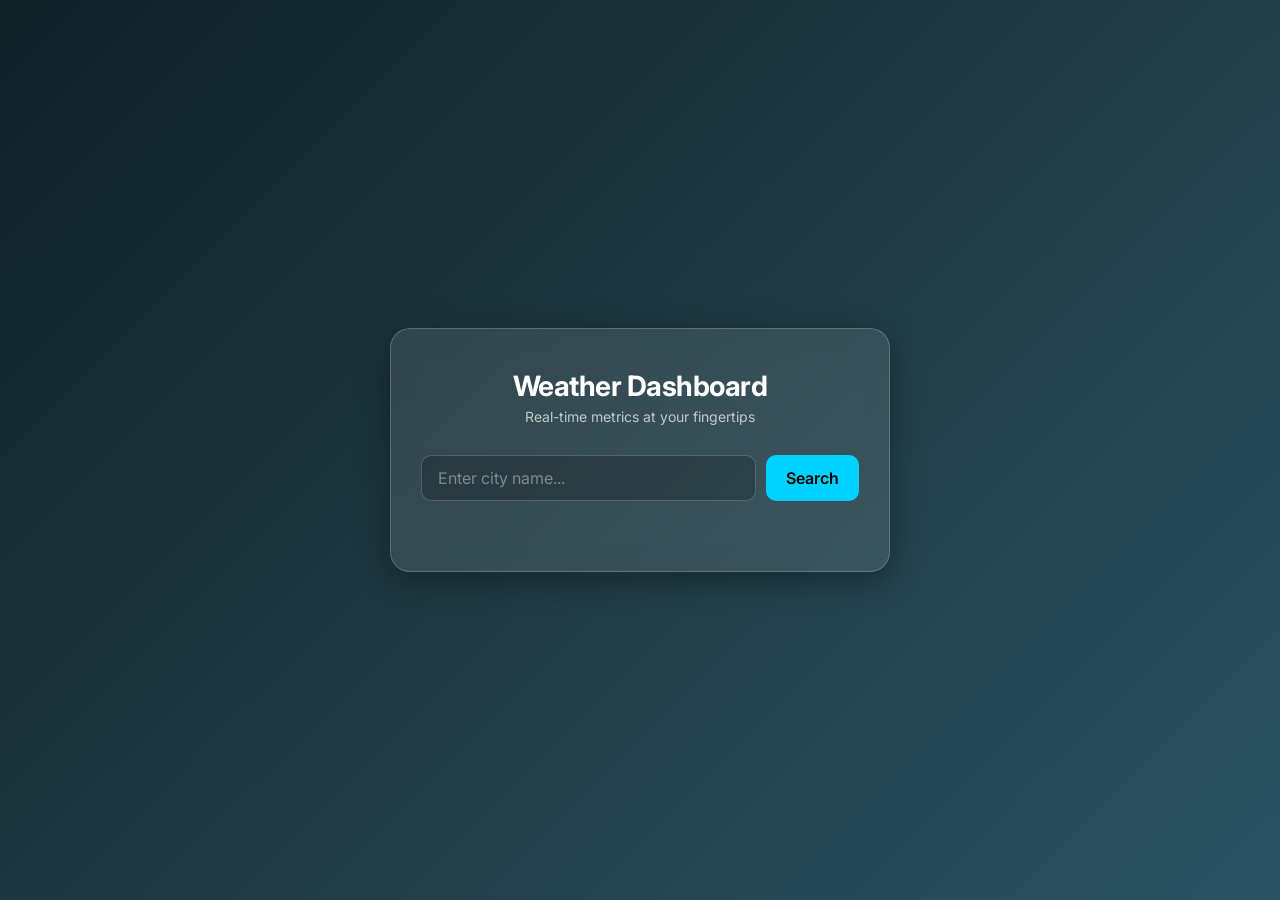
<file: weather-dashboard/index.html>
<!DOCTYPE html>
<html lang="en">
<head>
    <meta charset="UTF-8">
    <meta name="viewport" content="width=device-width, initial-scale=1.0">
    <title>Real-Time Weather Dashboard</title>
    <!-- Google Fonts: Inter -->
    <link rel="preconnect" href="https://fonts.googleapis.com">
    <link rel="preconnect" href="https://fonts.gstatic.com" crossorigin>
    <link href="https://fonts.googleapis.com/css2?family=Inter:wght@300;400;600;700&display=swap" rel="stylesheet">
    <link rel="stylesheet" href="style.css">
</head>
<body>

    <div class="dashboard-container">
        <header>
            <h1>Weather Dashboard</h1>
            <p class="subtitle">Real-time metrics at your fingertips</p>
        </header>

        <main>
            <div class="search-section">
                <form id="weather-form">
                    <input 
                        type="text" 
                        id="city-input" 
                        placeholder="Enter city name..." 
                        autocomplete="off"
                        required
                    />
                    <button type="submit" id="search-btn">Search</button>
                </form>
            </div>

            <div id="loading-spinner" class="hidden">
                <div class="spinner"></div>
                <p>Fetching data...</p>
            </div>

            <div id="error-message" class="hidden">
                <p id="error-text">Failed to fetch data.</p>
            </div>

            <div id="weather-display" class="hidden">
                <h2 id="city-name">City Name</h2>
                
                <div class="metrics-grid">
                    <div class="metric-card">
                        <div class="metric-icon">🌡️</div>
                        <p class="metric-label">Temperature</p>
                        <p class="metric-value" id="temperature">-- °C</p>
                    </div>
                    <div class="metric-card">
                        <div class="metric-icon">💧</div>
                        <p class="metric-label">Humidity</p>
                        <p class="metric-value" id="humidity">-- %</p>
                    </div>
                    <div class="metric-card">
                        <div class="metric-icon">💨</div>
                        <p class="metric-label">Wind Speed</p>
                        <p class="metric-value" id="wind-speed">-- km/h</p>
                    </div>
                </div>
            </div>
        </main>
    </div>

    <script src="script.js"></script>
</body>
</html>
</file>
<file: weather-dashboard/style.css>
:root {
    --primary-gradient: linear-gradient(135deg, #0f2027, #203a43, #2c5364);
    --glass-bg: rgba(255, 255, 255, 0.1);
    --glass-border: rgba(255, 255, 255, 0.2);
    --glass-shadow: 0 8px 32px 0 rgba(0, 0, 0, 0.37);
    --text-primary: #ffffff;
    --text-secondary: rgba(255, 255, 255, 0.7);
    --accent-color: #00d2ff;
    --error-color: #ff6b6b;
}

* {
    margin: 0;
    padding: 0;
    box-sizing: border-box;
    font-family: 'Inter', sans-serif;
}

body {
    min-height: 100vh;
    background: var(--primary-gradient);
    color: var(--text-primary);
    display: flex;
    justify-content: center;
    align-items: center;
    padding: 20px;
}

.dashboard-container {
    width: 100%;
    max-width: 500px;
    background: var(--glass-bg);
    border-radius: 20px;
    border: 1px solid var(--glass-border);
    backdrop-filter: blur(12px);
    -webkit-backdrop-filter: blur(12px);
    box-shadow: var(--glass-shadow);
    padding: 40px 30px;
    animation: fadeIn 0.8s ease-out;
}

@keyframes fadeIn {
    from { opacity: 0; transform: translateY(20px); }
    to { opacity: 1; transform: translateY(0); }
}

header {
    text-align: center;
    margin-bottom: 30px;
}

h1 {
    font-size: 28px;
    font-weight: 700;
    margin-bottom: 5px;
    letter-spacing: -0.5px;
}

.subtitle {
    font-size: 14px;
    color: var(--text-secondary);
}

.search-section {
    margin-bottom: 30px;
}

form {
    display: flex;
    gap: 10px;
}

input {
    flex: 1;
    background: rgba(0, 0, 0, 0.2);
    border: 1px solid var(--glass-border);
    padding: 12px 16px;
    border-radius: 10px;
    color: var(--text-primary);
    font-size: 16px;
    outline: none;
    transition: all 0.3s ease;
}

input::placeholder {
    color: rgba(255, 255, 255, 0.4);
}

input:focus {
    border-color: var(--accent-color);
    background: rgba(0, 0, 0, 0.3);
}

button {
    background: var(--accent-color);
    color: #000;
    border: none;
    padding: 12px 20px;
    border-radius: 10px;
    font-size: 16px;
    font-weight: 600;
    cursor: pointer;
    transition: all 0.3s ease;
}

button:hover {
    background: #3addff;
    transform: translateY(-2px);
    box-shadow: 0 4px 15px rgba(0, 210, 255, 0.4);
}

button:active {
    transform: translateY(0);
}

.hidden {
    display: none !important;
}

/* Loading State */
#loading-spinner {
    text-align: center;
    padding: 20px 0;
}

.spinner {
    width: 40px;
    height: 40px;
    border: 4px solid rgba(255, 255, 255, 0.1);
    border-top: 4px solid var(--accent-color);
    border-radius: 50%;
    margin: 0 auto 10px;
    animation: spin 1s linear infinite;
}

@keyframes spin {
    0% { transform: rotate(0deg); }
    100% { transform: rotate(360deg); }
}

/* Error State */
#error-message {
    background: rgba(255, 107, 107, 0.1);
    border: 1px solid var(--error-color);
    color: var(--error-color);
    padding: 15px;
    border-radius: 10px;
    text-align: center;
    margin-bottom: 20px;
    font-size: 14px;
    font-weight: 600;
}

/* Weather Display */
#weather-display {
    animation: fadeIn 0.5s ease-out;
}

#city-name {
    text-align: center;
    font-size: 32px;
    font-weight: 700;
    margin-bottom: 25px;
}

.metrics-grid {
    display: grid;
    grid-template-columns: repeat(3, 1fr);
    gap: 15px;
}

.metric-card {
    background: rgba(0, 0, 0, 0.2);
    border: 1px solid var(--glass-border);
    border-radius: 12px;
    padding: 20px 10px;
    text-align: center;
    transition: transform 0.3s ease;
}

.metric-card:hover {
    transform: translateY(-5px);
    background: rgba(0, 0, 0, 0.3);
}

.metric-icon {
    font-size: 24px;
    margin-bottom: 10px;
}

.metric-label {
    font-size: 12px;
    color: var(--text-secondary);
    text-transform: uppercase;
    letter-spacing: 1px;
    margin-bottom: 5px;
}

.metric-value {
    font-size: 18px;
    font-weight: 700;
}

/* Responsive */
@media (max-width: 480px) {
    .metrics-grid {
        grid-template-columns: 1fr;
    }
    
    .metric-card {
        display: flex;
        align-items: center;
        justify-content: space-between;
        padding: 15px 20px;
    }
    
    .metric-icon {
        margin-bottom: 0;
    }
    
    .metric-label {
        margin-bottom: 0;
        text-align: left;
        flex: 1;
        margin-left: 15px;
    }
    
    .metric-value {
        font-size: 16px;
    }
}
</file>
